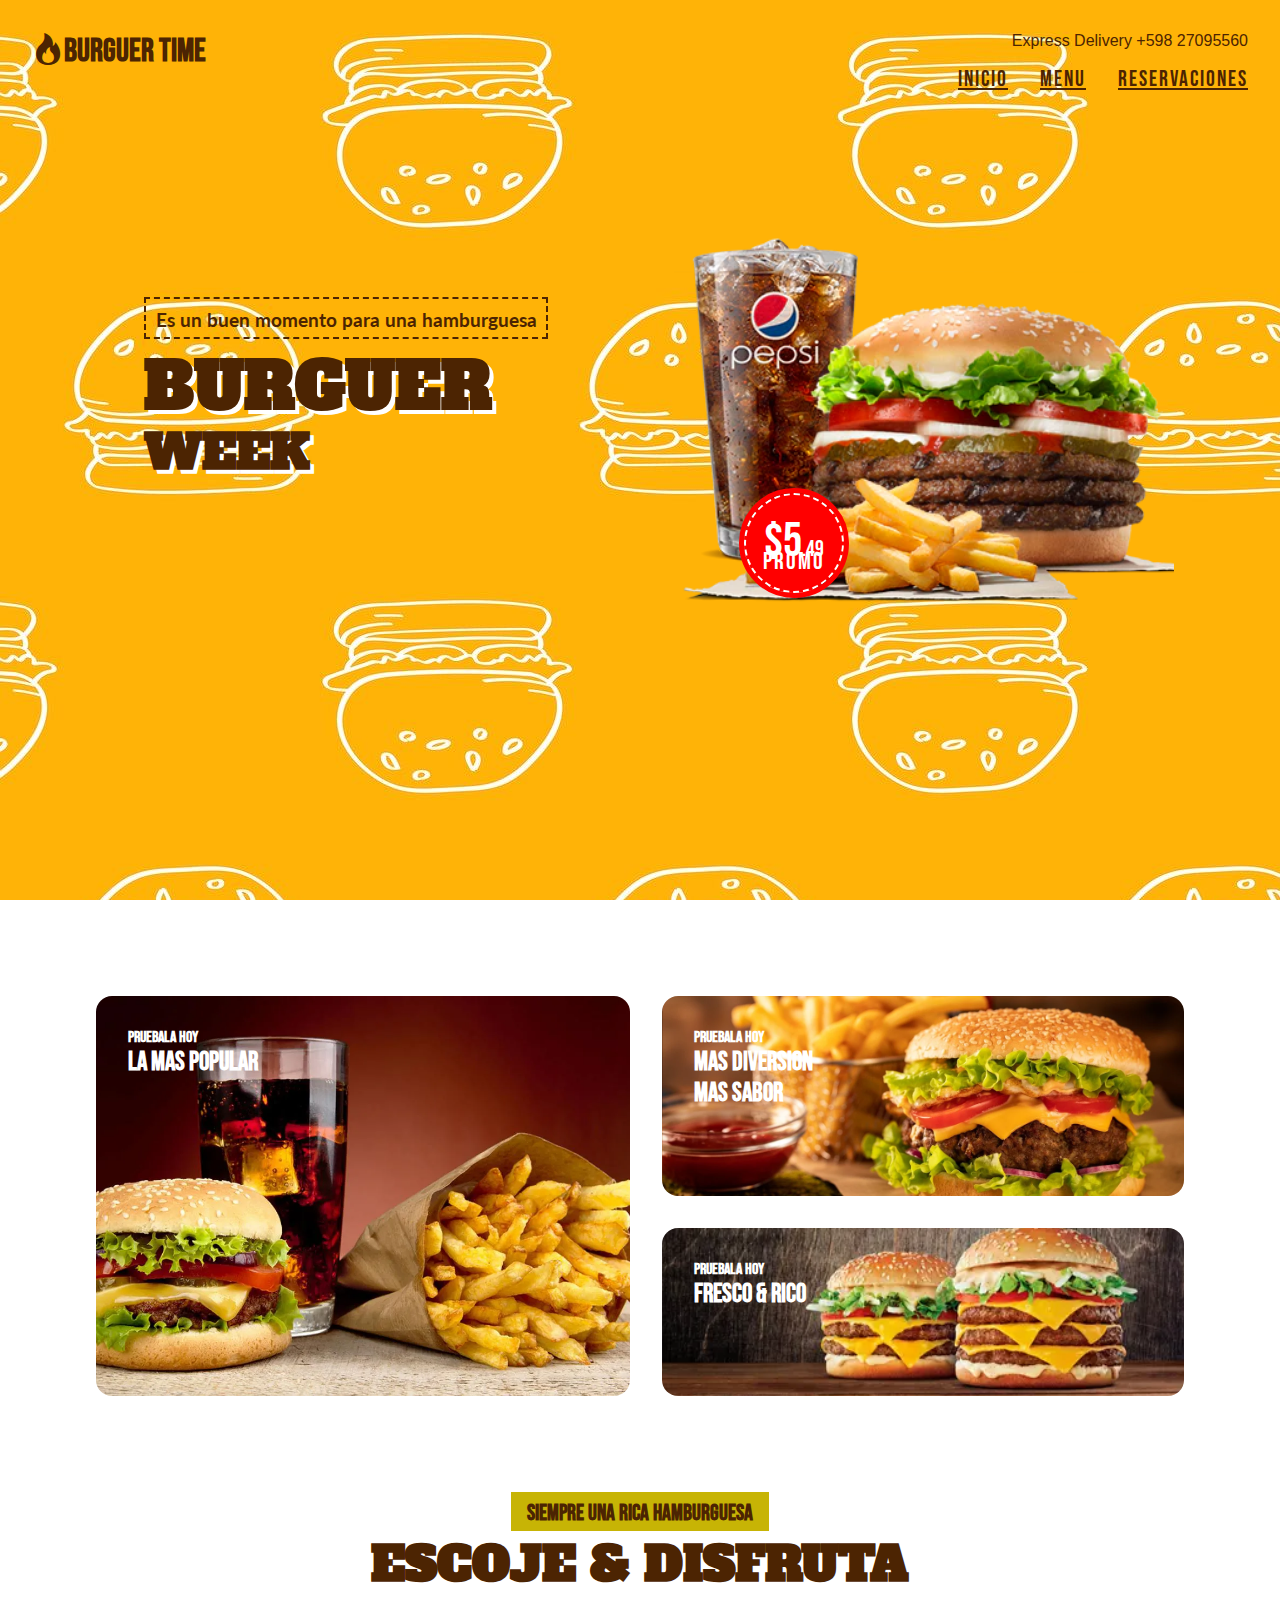
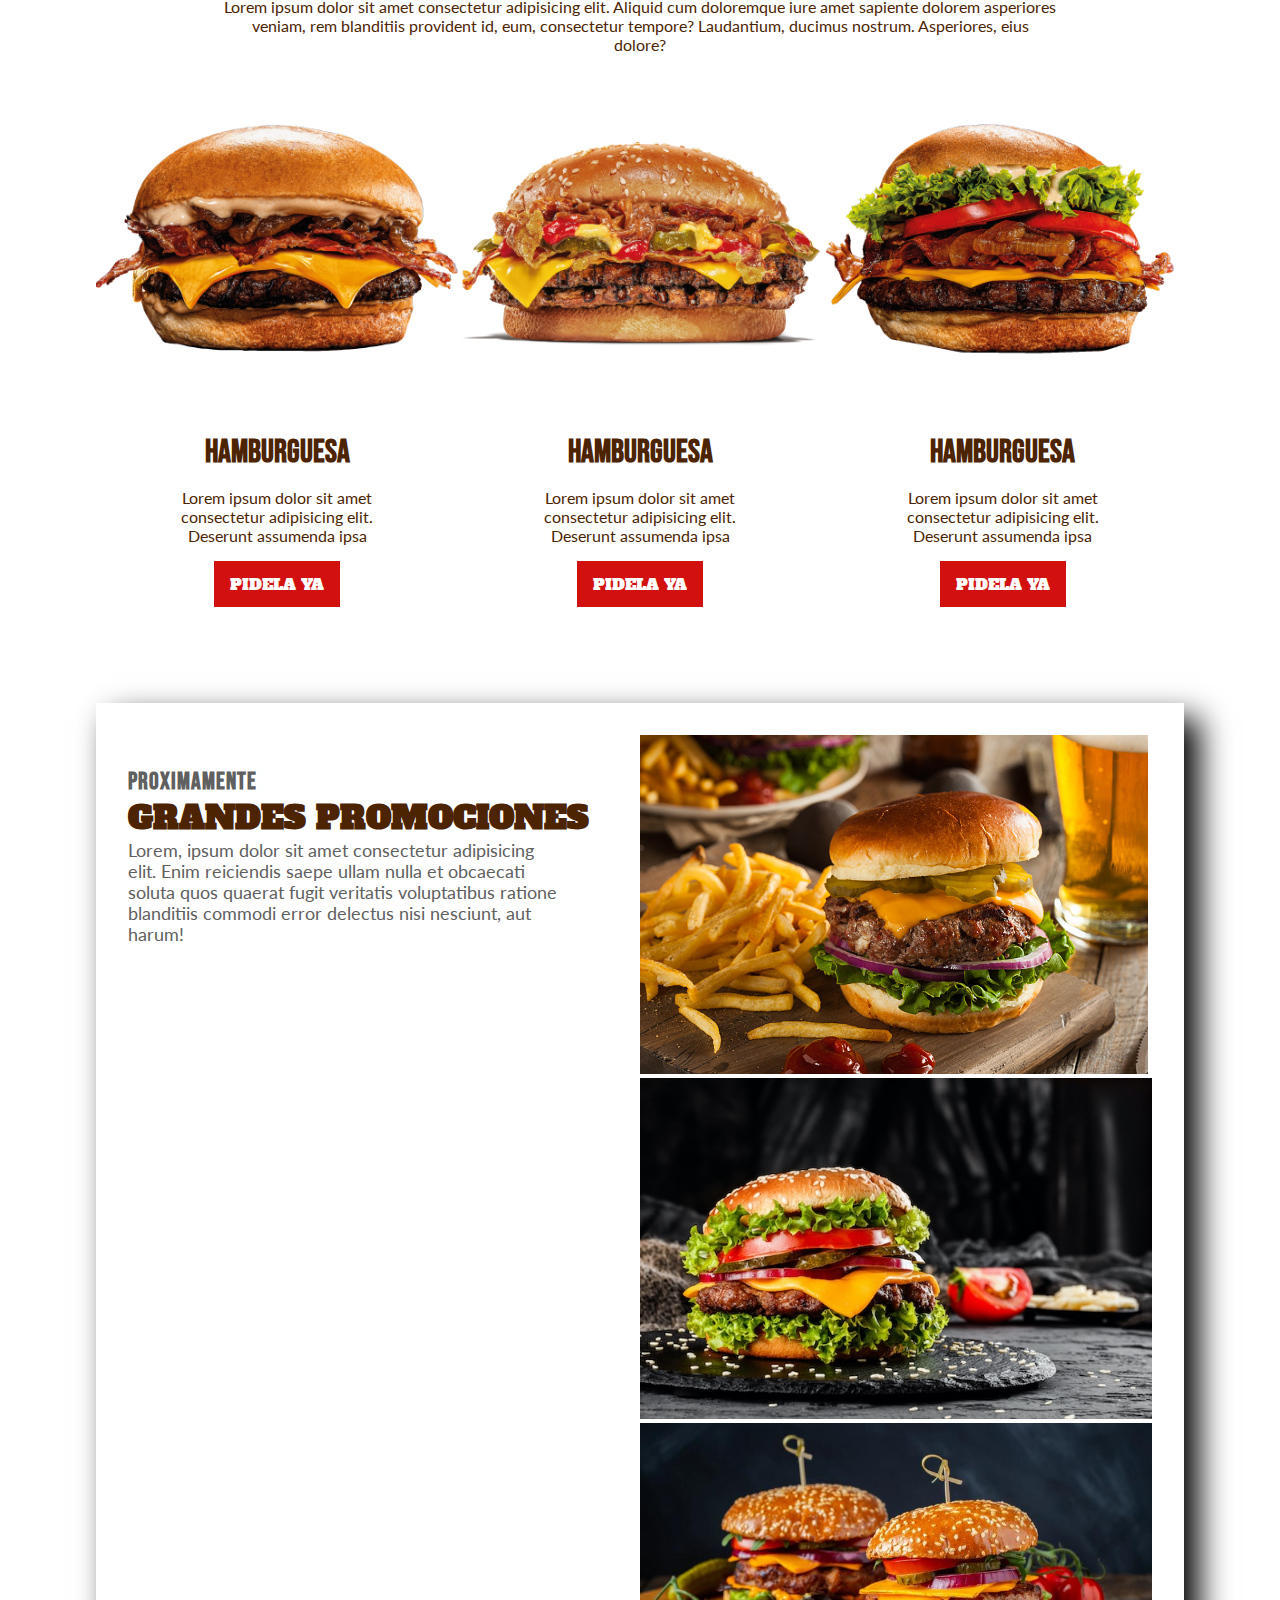
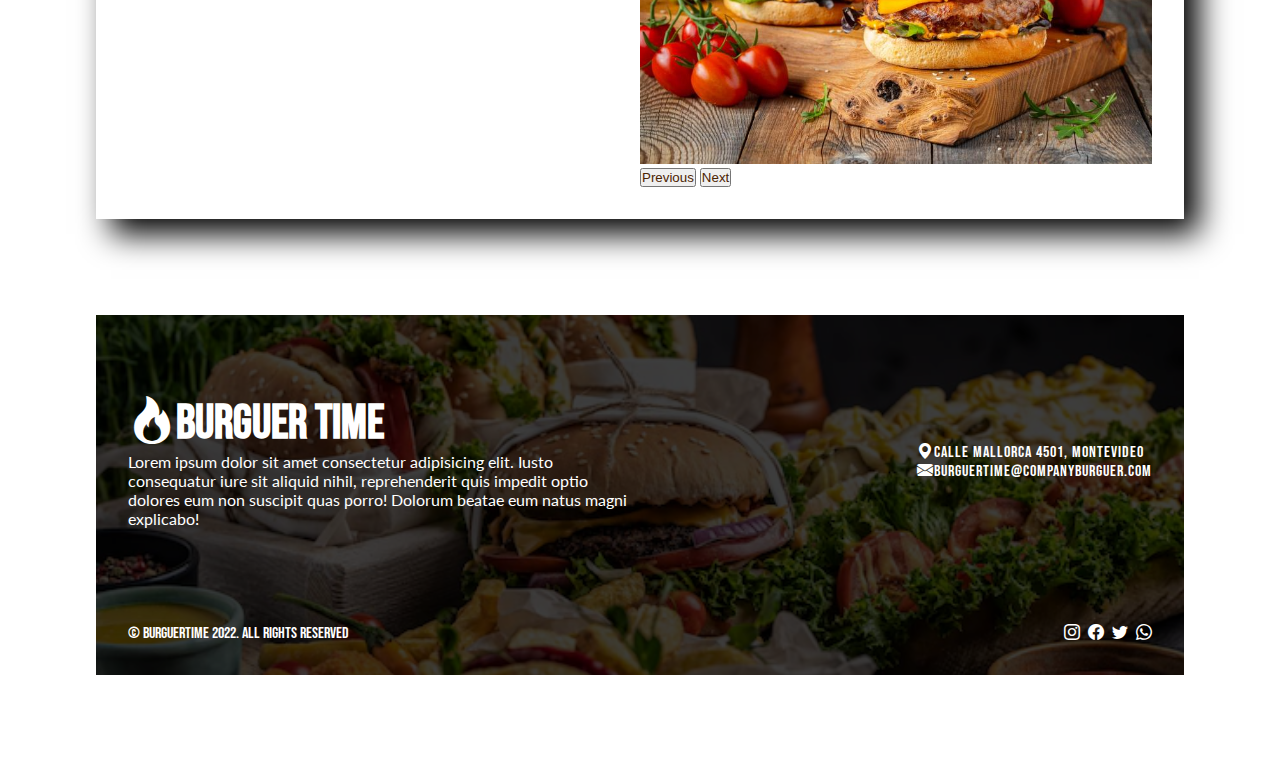
<file: index.html>
<!DOCTYPE html>
<html lang="en">
<head>
    <meta charset="UTF-8">
    <meta http-equiv="X-UA-Compatible" content="IE=edge">
    <meta name="viewport" content="width=device-width, initial-scale=1.0">
    <title>BurguerTime</title>
    <link href="https://cdn.jsdelivr.net/npm/bootstrap@5.2.0/dist/css/bootstrap.min.css" rel="stylesheet" integrity="sha384-gH2yIJqKdNHPEq0n4Mqa/HGKIhSkIHeL5AyhkYV8i59U5AR6csBvApHHNl/vI1Bx" crossorigin="anonymous">
    <link rel="stylesheet" href="./styles/styles.css">
    <link rel="stylesheet" href="https://cdn.jsdelivr.net/npm/bootstrap-icons@1.9.1/font/bootstrap-icons.css">
</head>
<body>
    <section class="hero">
        <header class="hero_header">
            <h4 class="logo"><i class="bi bi-fire"></i>BURGUER TIME</h4>
            <div class="header_right">
                <p>Express Delivery +598 27095560</p>
                <nav>
                    <ul class="menu">
                        <a href="./index.html"><li class="menu_item active">Inicio</li></a>
                        <a href="./pages/menu.html"><li class="menu_item">Menu</li></a>
                        <a href="./pages/reservas.html"><li class="menu_item">Reservaciones</li></a>
                    </ul>
                </nav>

            </div>
        </header>
        <div class="hero_main">
            <div class="hero_texto">
                <h4>Es un buen momento para una hamburguesa</h4>
                <h2>BURGUER</h2>
                <h3>WEEK</h3>
            </div>
            <div class="hero_img">
                <div class="oferta">
                    <p class="precio">$5<small>.49</small></p>
                    <p class="promo">PROMO</p>
                </div>
                <img src="./imagenes/combo.webp" alt="combo" width="500px">
            </div>
        </div>
    </section>

    <section class="grid">
        <div class="grid_item grid_item1">
            <h5>PRUEBALA HOY</h5>
            <h4>LA MAS POPULAR</h4>
        </div>
        <div class="grid_item grid_item2">
            <h5>PRUEBALA HOY</h5>
            <h4>MAS DIVERSION</h4>
            <h4>MAS SABOR</h4>
        </div>
        <div class="grid_item grid_item3">
            <h5>PRUEBALA HOY</h5>
            <h4>FRESCO & RICO</h4>
        </div>
    </section>

    <section class="disfrutar">
        <div class="titulos">
            <h4>SIEMPRE UNA RICA HAMBURGUESA</h4>
            <h2> ESCOJE & DISFRUTA</h2>
            <p>Lorem ipsum dolor sit amet consectetur adipisicing elit. Aliquid cum doloremque iure amet sapiente dolorem asperiores veniam, rem blanditiis provident id, eum, consectetur tempore? Laudantium, ducimus nostrum. Asperiores, eius dolore?</p>
        </div>
        <div class="cards">
            <div class="card">
                <img src="./imagenes/cardh3.png" alt="burguer1">
                <h4>HAMBURGUESA</h4>
                <p>Lorem ipsum dolor sit amet consectetur adipisicing elit. Deserunt assumenda ipsa </p>
                <a href="./pages/menu.html">PIDELA YA</a>
            </div>
            <div class="card">
                <img src="./imagenes/cardh2.png" alt="burguer2">
                <h4>HAMBURGUESA</h4>
                <p>Lorem ipsum dolor sit amet consectetur 
               adipisicing elit. Deserunt assumenda ipsa 
               </p>
                <a href="./pages/menu.html">PIDELA YA</a>
            </div>
            <div class="card">
                <img src="./imagenes/cardh1.png" alt="burguer3">
                <h4>HAMBURGUESA</h4>
                <p>Lorem ipsum dolor sit amet consectetur 
               adipisicing elit. Deserunt assumenda ipsa 
               </p>
                <a href="./pages/menu.html">PIDELA YA</a>
            </div>
        </div>
    </section>

    <section class="evento">
        <div class="iner">
           <div class="iner_left">
                <h5>PROXIMAMENTE</h5>
                <h3>GRANDES PROMOCIONES</h3>
                <p>Lorem, ipsum dolor sit amet consectetur adipisicing elit. Enim reiciendis saepe ullam nulla et obcaecati soluta quos quaerat fugit veritatis voluptatibus ratione blanditiis commodi error delectus nisi nesciunt, aut harum!</p>
           </div> 
           <div class="iner_right">
            <div id="carouselExampleControls" class="carousel slide" data-bs-ride="carousel">
                <div class="carousel-inner">
                  <div class="carousel-item active">
                    <img src="./imagenes/burgue fries drink.jpg" class="d-block w-100" alt="burguer">
                  </div>
                  <div class="carousel-item">
                    <img src="./imagenes/carru2.jpeg" class="d-block w-100" alt="burguer">
                  </div>
                  <div class="carousel-item">
                    <img src="./imagenes/carru4.jpg" class="d-block w-100" alt="burguer">
                  </div>
                </div>
                <button class="carousel-control-prev" type="button" data-bs-target="#carouselExampleControls" data-bs-slide="prev">
                  <span class="carousel-control-prev-icon" aria-hidden="true"></span>
                  <span class="visually-hidden">Previous</span>
                </button>
                <button class="carousel-control-next" type="button" data-bs-target="#carouselExampleControls" data-bs-slide="next">
                  <span class="carousel-control-next-icon" aria-hidden="true"></span>
                  <span class="visually-hidden">Next</span>
                </button>
              </div>
           </div>
        </div>
    </section>

    <footer>
        <div class="footer">
            <div class="footer_top">
                <div>
                    <h2><i class="bi bi-fire"></i>BURGUER TIME</h2>
                        <p>Lorem ipsum dolor sit amet consectetur adipisicing elit. Iusto consequatur iure sit aliquid nihil, reprehenderit quis impedit 
                            optio dolores eum non suscipit quas porro! Dolorum beatae eum natus magni explicabo!</p>
                </div>
                    <div class="direccion">
                       <p><i class="bi bi-geo-alt-fill"></i>CALLE MALLORCA 4501, MONTEVIDEO <br> 
                        <i class="bi bi-envelope-fill"></i>BURGUERTIME@COMPANYBURGUER.COM</p>
                    </div>        
            </div>
                <div class="footer_boton">
                    <p> © BURGUERTIME 2022. ALL RIGHTS RESERVED</p>
                    <div class="iconos">
                       <a href="https://www.instagram.com/"><i class="bi bi-instagram"></i></a>
                       <a href="https://www.facebook.com/"><i class="bi bi-facebook"></i></a>
                       <a href="https://www.twitter.com/"><i class="bi bi-twitter"></i></a>
                       <a href="https://www.whatsapp.com/"><i class="bi bi-whatsapp"></i></a>
                    </div>
                </div>
        </div>

    </footer>
    


    <script src="https://cdn.jsdelivr.net/npm/bootstrap@5.2.0/dist/js/bootstrap.bundle.min.js" 
    integrity="sha384-A3rJD856KowSb7dwlZdYEkO39Gagi7vIsF0jrRAoQmDKKtQBHUuLZ9AsSv4jD4Xa" crossorigin="anonymous"></script>
</body>
</html>
</file>
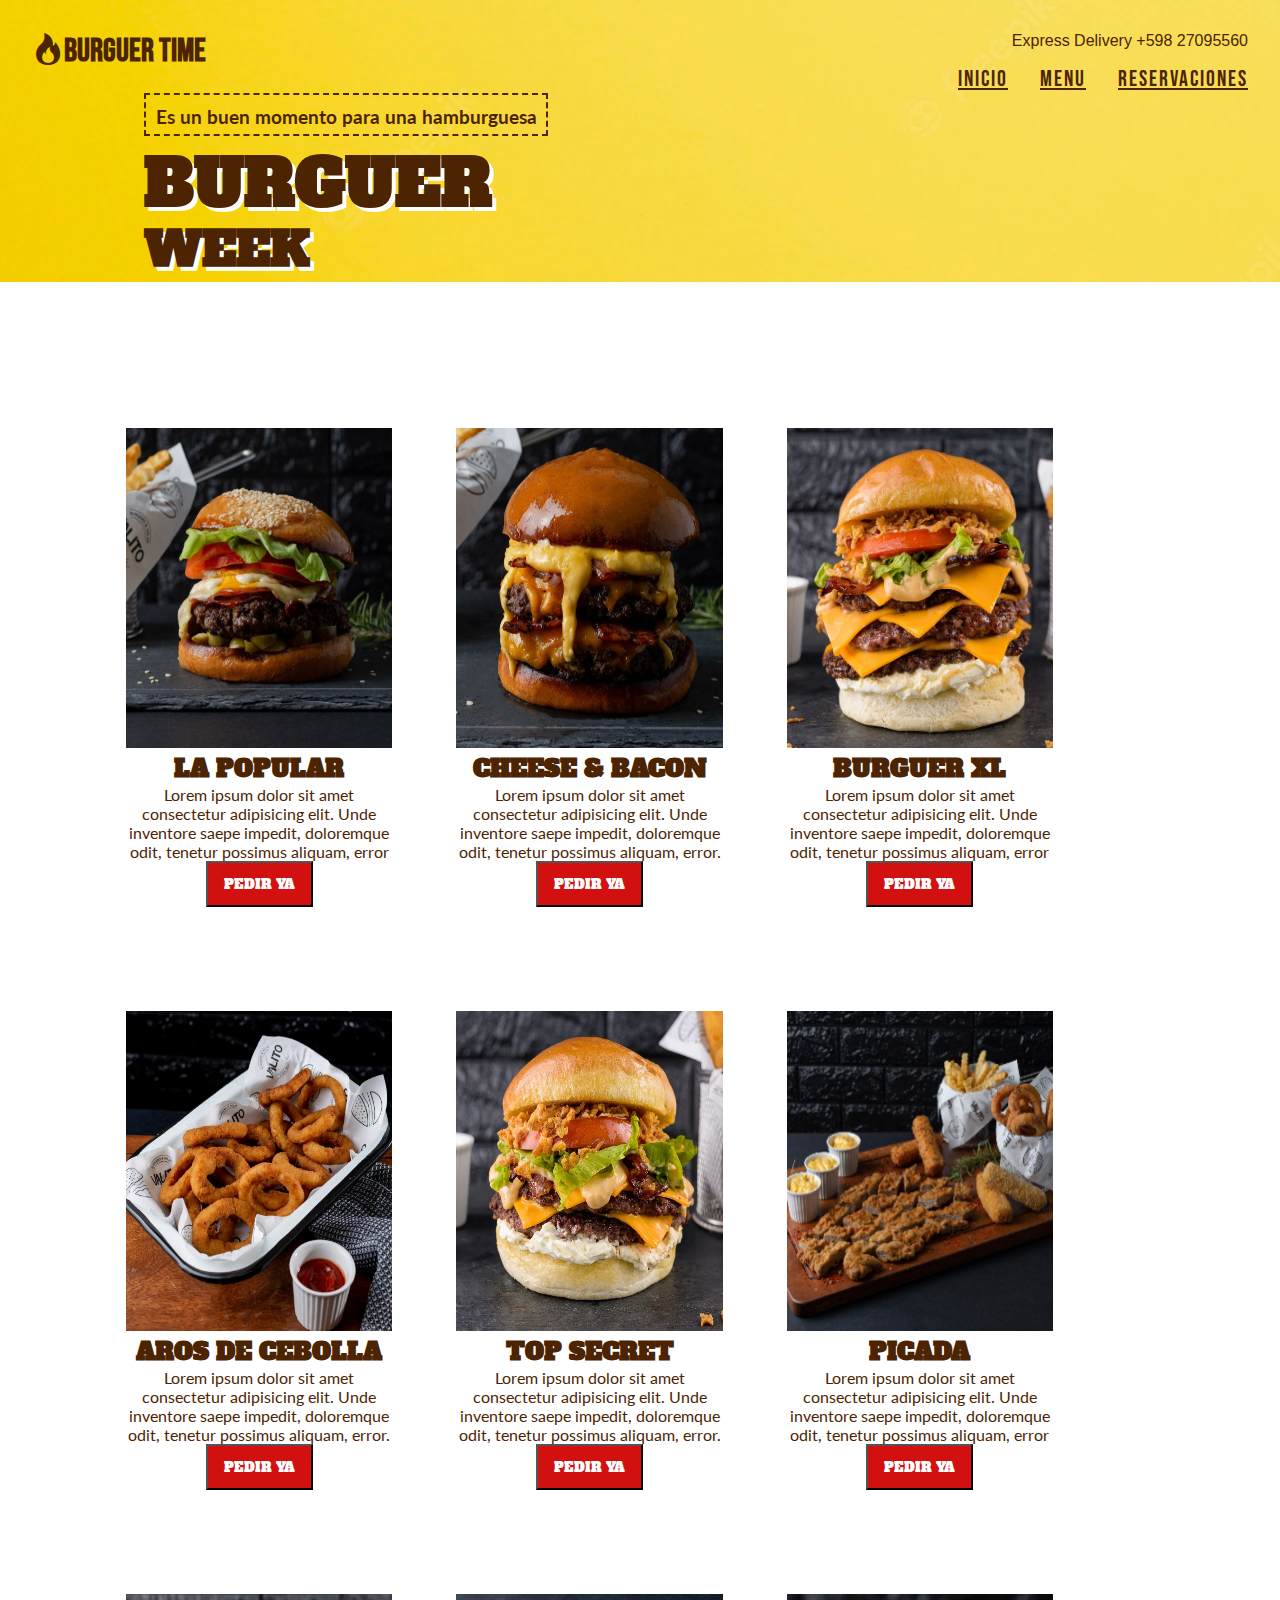
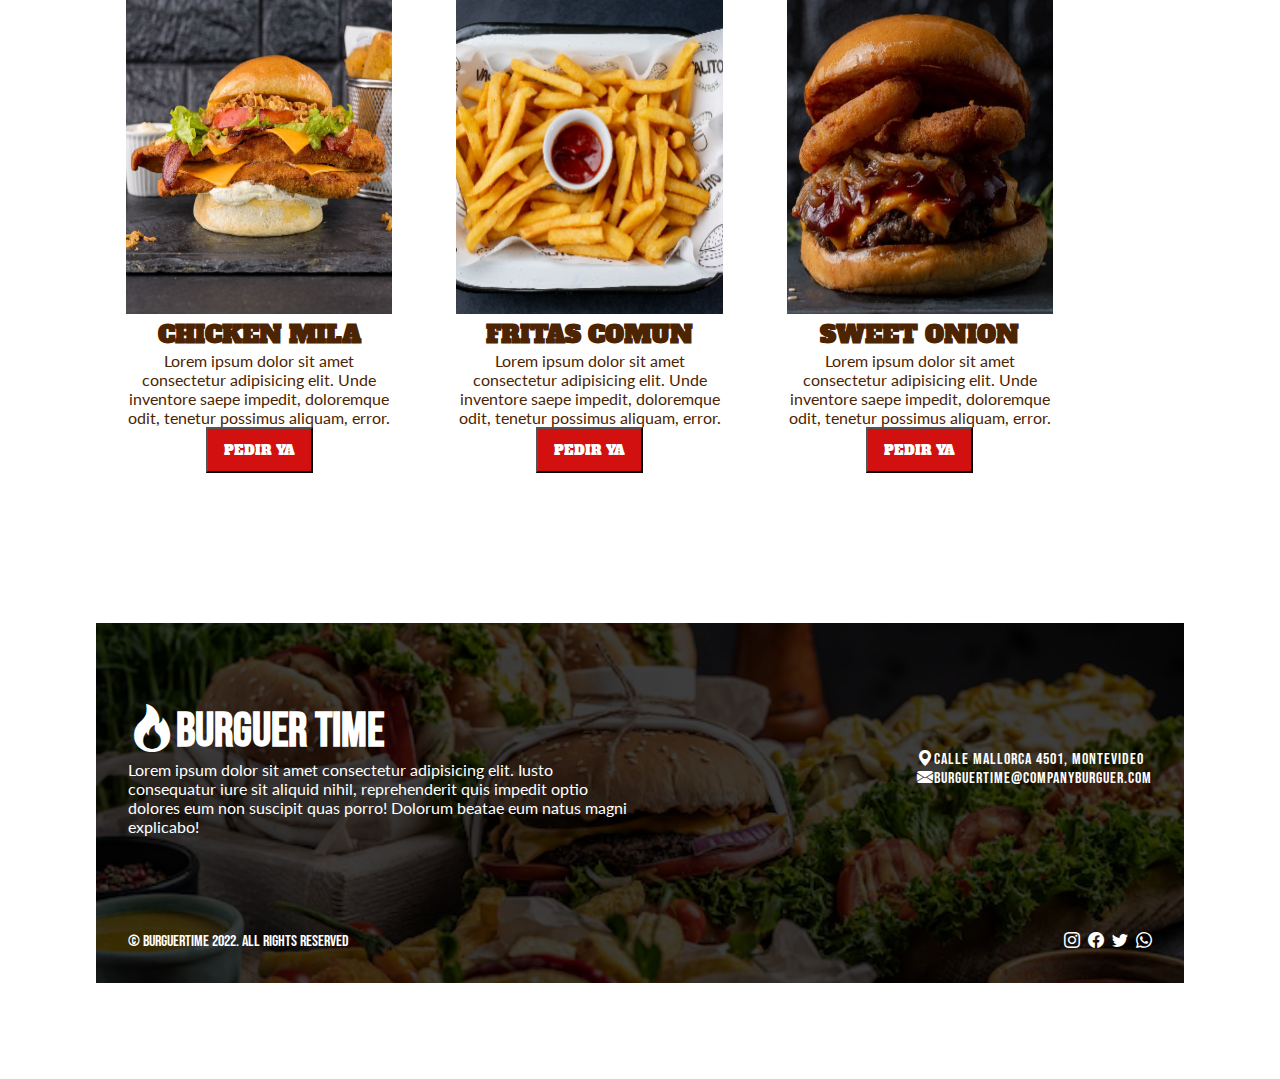
<file: pages/menu.html>
<!DOCTYPE html>
<html lang="en">
<head>
    <meta charset="UTF-8">
    <meta http-equiv="X-UA-Compatible" content="IE=edge">
    <meta name="viewport" content="width=device-width, initial-scale=1.0">
    <title>BurguerTime</title>
    <link href="https://cdn.jsdelivr.net/npm/bootstrap@5.2.0/dist/css/bootstrap.min.css" rel="stylesheet" integrity="sha384-gH2yIJqKdNHPEq0n4Mqa/HGKIhSkIHeL5AyhkYV8i59U5AR6csBvApHHNl/vI1Bx" crossorigin="anonymous">
    <link rel="stylesheet" href="../styles/styles.css">
    <link rel="stylesheet" href="https://cdn.jsdelivr.net/npm/bootstrap-icons@1.9.1/font/bootstrap-icons.css">
</head>
<body>
    <section class="hero_contacto">
        <header class="hero_header">
            <h4 class="logo"><i class="bi bi-fire"></i>BURGUER TIME</h4>
            <div class="header_right">
                <p>Express Delivery +598 27095560</p>
                <nav>
                    <ul class="menu">
                        <a href="../index.html"><li class="menu_item">Inicio</li></a>
                        <a href="../pages/menu.html"><li class="menu_item">Menu</li></a>
                        <a href="../pages/reservas.html"><li class="menu_item">Reservaciones</li></a>
                    </ul>
                </nav>
            </div>
        </header>
        <div class="hero_main">
            <div class="hero_texto">
                <h4>Es un buen momento para una hamburguesa</h4>
                <h2>BURGUER</h2>
                <h3>WEEK</h3>
            </div>
        </div>
    </section>
    
    <main class="cartitas_main">
     <div class="cartitas">
        <img class="cartitas_imagen" src="../imagenes/menu1.blob" alt="menu1" width="520" height="320">
        <h4>LA POPULAR</h4>
        <p>Lorem ipsum dolor sit amet consectetur adipisicing elit. Unde inventore saepe impedit, doloremque odit, tenetur possimus aliquam, error</p>
        <a href="../pages/reservas.html"><button class="cartita_boton">PEDIR YA</button></a>
    </div>
    <div class="cartitas">
        <img class="cartitas_imagen" src="../imagenes/menu2.blob" alt="menu1" width="520" height="320">
        <h4>CHEESE & BACON</h4>
        <p>Lorem ipsum dolor sit amet consectetur adipisicing elit. Unde inventore saepe impedit, doloremque odit, tenetur possimus aliquam, error.</p>
         <a href="../pages/reservas.html"><button class="cartita_boton">PEDIR YA</button></a>
    </div>
    <div class="cartitas">
        <img class="cartitas_imagen" src="../imagenes/menu3.blob" alt="menu1" width="520" height="320">
        <h4>BURGUER XL</h4>
        <p>Lorem ipsum dolor sit amet consectetur adipisicing elit. Unde inventore saepe impedit, doloremque odit, tenetur possimus aliquam, error</p>
         <a href="../pages/reservas.html"><button class="cartita_boton">PEDIR YA</button></a>
    </div>
    <div class="cartitas">
        <img class="cartitas_imagen" src="../imagenes/menu4.blob" alt="menu1" width="520" height="320">
        <h4>AROS DE CEBOLLA</h4>
        <p>Lorem ipsum dolor sit amet consectetur adipisicing elit. Unde inventore saepe impedit, doloremque odit, tenetur possimus aliquam, error.</p>
         <a href="../pages/reservas.html"><button class="cartita_boton">PEDIR YA</button></a>
    </div>
    <div class="cartitas">
        <img class="cartitas_imagen" src="../imagenes/menu5.blob" alt="menu1" width="520" height="320">
        <h4>TOP SECRET</h4>
        <p>Lorem ipsum dolor sit amet consectetur adipisicing elit. Unde inventore saepe impedit, doloremque odit, tenetur possimus aliquam, error.</p>
         <a href="../pages/reservas.html"><button class="cartita_boton">PEDIR YA</button></a>
    </div>
    <div class="cartitas">
        <img class="cartitas_imagen" src="../imagenes/menu6.blob" alt="menu1" width="520" height="320">
        <h4>PICADA</h4>
        <p>Lorem ipsum dolor sit amet consectetur adipisicing elit. Unde inventore saepe impedit, doloremque odit, tenetur possimus aliquam, error </p>
         <a href="../pages/reservas.html"><button class="cartita_boton">PEDIR YA</button></a>
    </div>
    <div class="cartitas">
        <img class="cartitas_imagen" src="../imagenes/menu7.blob" alt="menu1" width="520" height="320">
        <h4>CHICKEN MILA</h4>
        <p>Lorem ipsum dolor sit amet consectetur adipisicing elit. Unde inventore saepe impedit, doloremque odit, tenetur possimus aliquam, error.</p>
         <a href="../pages/reservas.html"><button class="cartita_boton">PEDIR YA</button></a>
    </div>
    <div class="cartitas">
        <img class="cartitas_imagen" src="../imagenes/menu8.blob" alt="menu1"  width="520" height="320">
        <h4>FRITAS COMUN</h4>
        <p>Lorem ipsum dolor sit amet consectetur adipisicing elit. Unde inventore saepe impedit, doloremque odit, tenetur possimus aliquam, error.</p>
         <a href="../pages/reservas.html"><button class="cartita_boton">PEDIR YA</button></a>
    </div>
    <div class="cartitas">
        <img class="cartitas_imagen" src="../imagenes/menu9.blob" alt="menu1"  width="520" height="320">
        <h4>SWEET ONION</h4>
        <p>Lorem ipsum dolor sit amet consectetur adipisicing elit. Unde inventore saepe impedit, doloremque odit, tenetur possimus aliquam, error.</p>
         <a href="../pages/reservas.html"><button class="cartita_boton">PEDIR YA</button></a>
    </div>
    </main>
    <footer>
        <div class="footer">
            <div class="footer_top">
                <div>
                    <h2><i class="bi bi-fire"></i>BURGUER TIME</h2>
                        <p>Lorem ipsum dolor sit amet consectetur adipisicing elit. Iusto consequatur iure sit aliquid nihil, reprehenderit quis impedit 
                            optio dolores eum non suscipit quas porro! Dolorum beatae eum natus magni explicabo!</p>
                </div>
                    <div class="direccion">
                       <p><i class="bi bi-geo-alt-fill"></i>CALLE MALLORCA 4501, MONTEVIDEO <br> 
                        <i class="bi bi-envelope-fill"></i>BURGUERTIME@COMPANYBURGUER.COM</p>
                    </div>        
            </div>
                <div class="footer_boton">
                    <p> © BURGUERTIME 2022. ALL RIGHTS RESERVED</p>
                    <div class="iconos">
                        <a href="https://www.instagram.com/"><i class="bi bi-instagram"></i></a>
                        <a href="https://www.facebook.com/"><i class="bi bi-facebook"></i></a>
                        <a href="https://www.twitter.com/"><i class="bi bi-twitter"></i></a>
                        <a href="https://www.whatsapp.com/"><i class="bi bi-whatsapp"></i></a>
                    </div>
                </div>
        </div>

    </footer>
    
    <script src="https://cdn.jsdelivr.net/npm/bootstrap@5.2.0/dist/js/bootstrap.bundle.min.js" 
    integrity="sha384-A3rJD856KowSb7dwlZdYEkO39Gagi7vIsF0jrRAoQmDKKtQBHUuLZ9AsSv4jD4Xa" crossorigin="anonymous"></script>
</body>
</html>
</file>
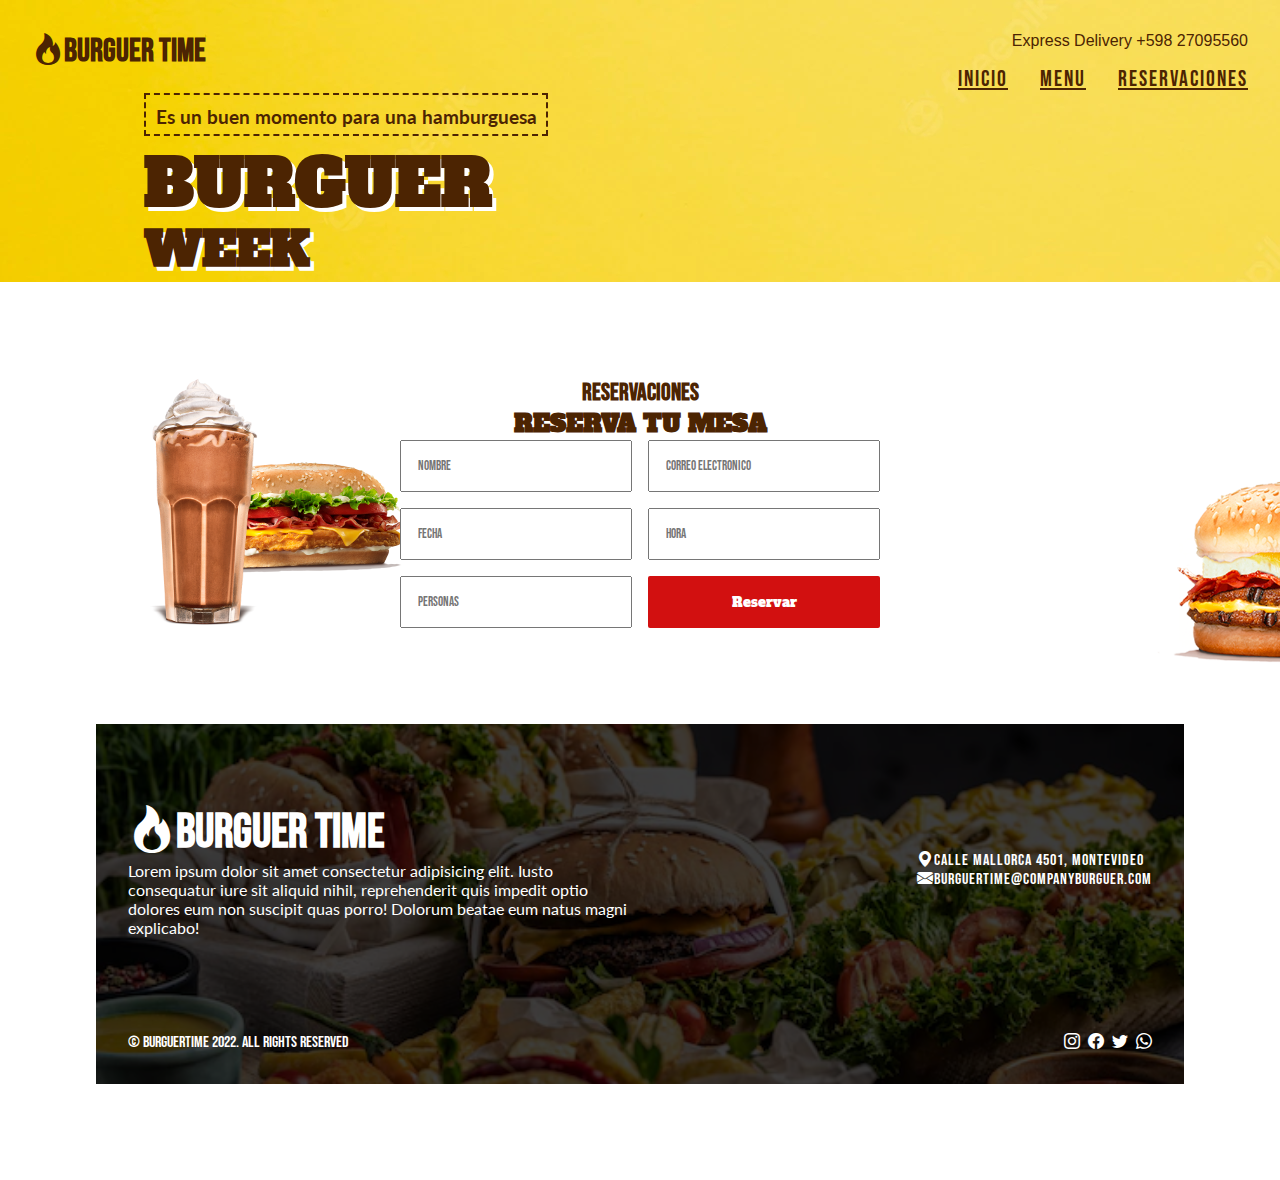
<file: pages/reservas.html>
<!DOCTYPE html>
<html lang="en">
<head>
    <meta charset="UTF-8">
    <meta http-equiv="X-UA-Compatible" content="IE=edge">
    <meta name="viewport" content="width=device-width, initial-scale=1.0">
    <title>BurguerTime</title>
    <link href="https://cdn.jsdelivr.net/npm/bootstrap@5.2.0/dist/css/bootstrap.min.css" rel="stylesheet" integrity="sha384-gH2yIJqKdNHPEq0n4Mqa/HGKIhSkIHeL5AyhkYV8i59U5AR6csBvApHHNl/vI1Bx" crossorigin="anonymous">
    <link rel="stylesheet" href="../styles/styles.css">
    <link rel="stylesheet" href="https://cdn.jsdelivr.net/npm/bootstrap-icons@1.9.1/font/bootstrap-icons.css">
</head>
<body>

    <section class="hero_contacto">
        <header class="hero_header">
            <h4 class="logo"><i class="bi bi-fire"></i>BURGUER TIME</h4>
            <div class="header_right">
                <p>Express Delivery +598 27095560</p>
                <nav>
                    <ul class="menu">
                        <a href="../index.html"><li class="menu_item">Inicio</li></a>
                        <a href="../pages/menu.html"><li class="menu_item">Menu</li></a>
                        <a href="../pages/reservas.html"><li class="menu_item">Reservaciones</li></a>
                    </ul>
                </nav>
            </div>
        </header>
        <div class="hero_main">
            <div class="hero_texto">
                <h4>Es un buen momento para una hamburguesa</h4>
                <h2>BURGUER</h2>
                <h3>WEEK</h3>
            </div>
        </div>
    </section>

    <main>
        <section class="reserva">
            <div class="reserva_heading">
                <h5>RESERVACIONES</h5>
                <h4>RESERVA TU MESA</h4>
            <form class="reserva_form">
                <input class="name" type="text" placeholder="Nombre" name="Nombre">
                <input class="email" type="email" placeholder="correo electronico" name="correo electronico">
                <input class="date" type="text" placeholder="fecha" name="fecha" onfocus="(this.type='date')"onblur="(this.type='text')">
                <input class="time" type="text" placeholder="hora" name="time"  onfocus="(this.type='time')"onblur="(this.type='text')">
                <input class="people" type="text" placeholder="personas" name="personas">
                <input class="button" type="button" value="reservar">
            </form>
        </section>
    </main>

    <footer>
        <div class="footer">
            <div class="footer_top">
                <div>
                    <h2><i class="bi bi-fire"></i>BURGUER TIME</h2>
                        <p>Lorem ipsum dolor sit amet consectetur adipisicing elit. Iusto consequatur iure sit aliquid nihil, reprehenderit quis impedit optio dolores eum non suscipit quas porro! Dolorum beatae eum natus magni explicabo!</p>
                </div>
                    <div class="direccion">
                       <p><i class="bi bi-geo-alt-fill"></i>CALLE MALLORCA 4501, MONTEVIDEO <br> 
                        <i class="bi bi-envelope-fill"></i>BURGUERTIME@COMPANYBURGUER.COM</p>
                    </div>        
            </div>
                <div class="footer_boton">
                    <p> © BURGUERTIME 2022. ALL RIGHTS RESERVED</p>
                    <div class="iconos">
                        <a href="https://www.instagram.com/"><i class="bi bi-instagram"></i></a>
                        <a href="https://www.facebook.com/"><i class="bi bi-facebook"></i></a>
                        <a href="https://www.twitter.com/"><i class="bi bi-twitter"></i></a>
                        <a href="https://www.whatsapp.com/"><i class="bi bi-whatsapp"></i></a>
                    </div>
                </div>
        </div>

    </footer>
    


    <script src="https://cdn.jsdelivr.net/npm/bootstrap@5.2.0/dist/js/bootstrap.bundle.min.js" 
    integrity="sha384-A3rJD856KowSb7dwlZdYEkO39Gagi7vIsF0jrRAoQmDKKtQBHUuLZ9AsSv4jD4Xa" crossorigin="anonymous"></script>
</body>
</html>
</file>
<file: styles/styles.css>
@import url('https://fonts.googleapis.com/css2?family=Alfa+Slab+One&family=Bebas+Neue&family=Lato:wght@300&display=swap');

*{
    padding: 0;
    margin: 0;
    box-sizing: border-box;
    color: rgb(76, 36, 2);
}

.hero{
    height: 100vh;
    background-image: url(../imagenes/patern4.jpg);
}

.hero_contacto {
    background-image: url(../imagenes/pattern3.webp);
}

.hero_header{
    display: flex;
    justify-content: space-between;
    padding: 2rem;
    padding-bottom: 0;

}

.hero_header .logo{
    font-family: 'Bebas Neue', cursive;
    font-size: 2rem;
}

.header_right {
    display: flex;
    flex-direction: column;
    align-items: flex-end;
    gap: 1rem;
}

.header_right p {
    font-family: 'Roboto', sans-serif;
}

.header_right .menu{
    font-family: 'Bebas Neue', cursive;
    list-style: none;
    display: flex;
    font-size: 1.4rem;
    gap: 2rem;
    letter-spacing: 2px;
}

.hero_main {
    display: flex;
    padding-inline: 6rem ;

}

.hero_main > div {
    flex: 1;
}

.hero_texto {
    display: flex;
    flex-direction: column ;
    justify-content: center;
    padding-left: 3rem;
}

.hero_texto h4 {
    font-family: 'Lato', sans-serif;
    font-size: 1.2rem;
    border: 2px dashed rgb(76, 36, 2);
    width: max-content;
    padding: 0.6rem;
    padding-bottom: 0.4rem;
    margin-bottom: 1rem;
}

.hero_texto h2{
    font-family: 'Alfa Slab One', cursive;
    font-size: 4rem;
    line-height: 1;
    text-shadow: 4px 4px white ;
}

.hero_texto h3 {
    font-family: 'Alfa Slab One', cursive;
    font-size: 3rem;
    text-shadow: 4px 4px white ;
}

.hero_img {
    display: flex;
    justify-content: center;
    align-items: center;
    padding-block: 3rem;
    position: relative;
   
}

.hero_img img{
    max-width: 800px;
}

.hero_img:hover {
    transform: scale(1.1) translateY(-25px);
}


.oferta{
    position: absolute;
    bottom: 6rem;
    left: 5rem;
    background-color: red;
    width: 100px;
    height: 100px;
    aspect-ratio: 1;
    padding: 1rem;
    border-radius: 50%;
    border: 2px dashed white;
    outline: 5px solid red; 
    display: flex;
    justify-content: center;
    align-items: center;
    flex-direction: column;
    font-family: 'Bebas Neue', cursive;
    text-align: center;
}

.precio,
.promo,
.precio small {
    color: white;
}

.precio {
    padding-top: 30px;
    font-size: 3rem;
    line-height: 0;
}

.precio small {
    font-size: 1.4rem;
}

.promo{
    font-size: 1.5rem;
    line-height: 1;
    letter-spacing: 2px;

}

/* GRID */

.grid{
    padding: 6rem;
    display: grid;
    grid-template-columns: 1fr, 1fr;
    grid-template-rows: 1fr, 1fr;
    grid-template-areas: 
    "item1 item2"
    "item1 item3";
    gap: 2rem;
}

.grid_item{
    border-radius: 1rem;
    background-size: cover;
    background-position: center center;
    padding: 2rem;
  
}

.grid_item h5,
.grid_item h4 {
    color: white;
    font-family: 'Bebas Neue', cursive;
}

.grid_item h5{
    font-size: 1rem;
}

.grid_item h4 {
    font-size: 1.6rem;
}

.grid_item1 {
    grid-area: item1;
    background-image: url(../imagenes/1.webp);
    height: 400px;
}

.grid_item2 {
    grid-area: item2;
    background-image: url(../imagenes/2.webp);
}

.grid_item3 {
    grid-area: item3;
    background-image: url(../imagenes/3.jpg);
}

.grid_item1:hover {
    transform: scale(1) translateY(-10px);
}

.grid_item2:hover {
    transform: scale(1) translateY(-10px);
}

.grid_item3:hover {
    transform: scale(1) translateY(-10px);
}



/* ESCOJE & DISFRUTA */

.disfrutar {
    padding: 6rem;
    padding-top: 0;
}

.titulos {
    text-align: center;
    padding-inline: 8rem;
    display: flex;
    flex-direction: column;
    align-items: center;
}

.titulos h4 {
    font-family: 'Bebas Neue', cursive;
    background-color: rgb(199, 180, 5);
    font-size:1.4rem ;
    padding: .5rem 1rem .25rem 1rem;
}

.titulos h2{
    font-family: 'Alfa Slab One', cursive;
    font-size: 3rem;
}

.titulos p {
    font-family: 'Lato', sans-serif;
}

/* CARDS */

.cards{
    display: flex;
}

.card {
    flex: 1;
    display: flex;
    flex-direction: column;
    align-items: center;
    gap: 1rem;
}

.card img {
    max-width: 100% ;
}

.card h4{
    font-family: 'Bebas Neue', cursive;
    font-size: 2rem;
}

.card p {
    font-family: 'Lato', sans-serif;
    width: 70%;
    text-align: center;
}
.card a {
    font-family: 'Alfa Slab One', cursive;
    font-size: 1rem;
    color: white;
    background-color: rgb(210, 16, 16);
    padding: .75rem 1rem;
    text-decoration: none;
}

/* EVENTO */

.evento{
    padding: 6rem;
    padding-top: 0;
}

.iner {
    display: flex;
    padding: 2rem;
    box-shadow: 15px 15px 30px black;
}

.iner_left{
    padding-block: 2rem;
}

.iner_left h5{
    font-family: 'Bebas Neue', cursive;
    font-size: 1.5rem;
    color: rgb(96, 96, 96);
    letter-spacing: 1px ;
}

.iner_left h3 {
    font-family: 'Alfa Slab One', cursive;
    font-size: 2rem ;
}

.iner_left p {
    font-family: 'Lato', sans-serif;
    color: rgb(96, 96, 96);
    font-size: 1.1rem;
    width: 85%;  
}

.iner_left,
.iner_right{
    flex: 1;
    min-width: 0;
}


.iner_right img {
    max-width: 100%;
}



/* MENU CARTITAS */

.cartitas_main{
    padding: 6rem;
}

.cartitas{
    width: 30%;
    padding: 30px;
    border-radius: 10px;
    display: inline-block;
    text-align: center;
    align-items: center;
    margin-block: 1.5%;
    margin-block: 20px;
    overflow: auto;

}

.cartitas_imagen{
    width: 100%;
}

.cartitas h4{
    font-family: 'Alfa Slab One', cursive;
    font-size: 1.5rem;
    text-align: center;
}

.cartitas p{
    font-family: 'Lato', sans-serif;
    text-align: center;
    font-size: 1rem;
    
}

.cartita_boton {
    font-family: 'Alfa Slab One', cursive;
    background-color: rgb(210, 16, 16) ;
    color:white;
    text-align: center;
    padding: .75rem 1rem;
    text-decoration: none;


}


.cartitas:hover {
    box-shadow: 5px 5px 20px rgba(0, 0, 0, 0.4);
}


/* RESERVACIONES */

.reserva{
    padding: 6rem ;
    padding-top: 6rem;
    display: flex;
    flex-direction: column;
    gap: 2rem;
    align-items: center;
    background-repeat: no-repeat;
    background-image:
     url(../imagenes/bg\ reserva1.png),
     url(../imagenes/bg\ reserva2.png),
     url(../imagenes/bg\ reserva3.png);
    background-size: 
    400px,
    300px,
    300px;
    background-position: 
    10px center,
    1150px 100px,
    150px center;

}

.reserva_heading{
    text-align: center;
}

.reserva_heading h5 {
    font-family: 'Bebas Neue', cursive;
    font-size: 1.5rem;
}
.reserva_heading h4 {
    font-family: 'Alfa Slab One', cursive;
    font-size: 1.5rem;
}

.reserva_form{
    display: grid;
    grid-template-columns: 1fr 1fr;
    grid-template-rows: 1fr 1fr 1fr;
    grid-template-areas: 
    "name   email"
    "date   time"
    "people button";
    width: 30rem;
    gap: 1rem;

}

.reserva_form input{
    padding: 1rem;
    font-family: 'Bebas Neue', cursive;  
    color: black;
}

.reserva_form .name {
    grid-area: name;
}

.reserva_form .email {
    grid-area: email;
}

.reserva_form .date {
    grid-area: date;
}

.reserva_form .time {
    grid-area: time;
}

.reserva_form .people {
    grid-area: people;
}

.reserva_form .button {
    grid-area: button;
    border: 0;
    background-color:  rgb(210, 16, 16);
    font-family: 'Alfa Slab One', cursive;
    text-transform: capitalize;
    color: white;
    border-radius: 2px;
    cursor: pointer;

}

/* footer */

footer{
    padding: 6rem;
    padding-top: 0;
}

.footer {
    display: flex;
    flex-direction: column;
    background-image: url(../imagenes/footer.webp);
    background-size: cover;
    background-position: center center;
    padding: 2rem;
    position: relative;
}

.footer::before{
    content:" ";
    position: absolute;
    top: 0;
    left: 0;
    width: 100%;
    height: 100%;
    background-color: rgba(0, 0, 0, 0.759);
}

footer h2,
footer p,
footer i {
    color: white;
}

.footer_top,
.footer_boton {
    z-index: 1;
}

.footer_top{
    display: flex;
    padding-block: 3rem;
}


.footer_top > div {
    flex: 1;
    display: flex;
    flex-direction: column;
    justify-content: center;
}

.footer_top h2 {
    font-family: 'Bebas Neue', cursive;
    font-size: 3rem;
}

.footer_top p {
    font-family: 'Lato', sans-serif;
}

.direccion{
    align-items: flex-end;
    
}

.direccion p {
    font-family: 'Bebas Neue', cursive;
    letter-spacing: 1px;
    
}

.footer_boton{
    display: flex;
    justify-content: space-between;
    padding-top: 3rem;
}

.footer_boton p {
    font-family: 'Bebas Neue', cursive;
}

.footer_boton .iconos {
    display: flex;
    gap: .5rem;
}



@media screen and (max-width: 768px){

    .hero {
        height: 50%;
    }

    .hero_contacto{
        width: 100%;

    }
    

    .hero_header{
        flex-direction: column;
        gap: 2rem;
    }

    .header_right{
        align-items: flex-start;
    }

    .hero_img {
        padding-top: 0;
    }

    .hero_main{
        flex-direction: column;
        padding-inline: 2rem;
        padding-top: 3rem;
    }

    .grid {
        display: flex;
        flex-direction: column;
        padding-inline: 2rem;
        padding-top: 3rem;
    }

    .grid_item{
        flex: 1;
    }

    .grid_item1{
        padding-bottom: 4rem;
    }

    .titulos{
        padding-inline: 0;
    }

    .cards{
        flex-direction: column;
    }

    .cartitas{
        display: flex;
        flex-direction: column;
        width: 100%;
        height: 80%;
    }


    .evento{
        padding: 2rem;
    }

    .evento .iner {
        flex-direction: column;
    }

    .evento .iner_right {
        order: -1;
    }

    .reserva{
        padding: 2rem;
        background-size: 
        200px,
        150px,
        150px;
        background-position: 
        5px center,
        500px 50px,
        80px 400px;
    }

    .reserva_form{
        padding: 0;
        width: 100%;
        display: flex;
        flex-direction: column;

    }

    footer{
        padding: 2rem;
    }

    .footer_top{
        flex-direction: column;
        padding: 0;
        gap:2rem ;
    }

    .direccion{
        align-items: flex-start;
    }

    .footer_boton{
        flex-direction: column;
        gap: 1rem;
    }

    .iconos{
        order: -1;
    }

}

@media screen and (max-width: 480px){
    .hero {
        height: 50%;
    }
    .hero_contacto{
        width: 100%;
    }
    
    .hero_header{
        flex-direction: column;
        gap: 2rem;
    }
    .header_right{
        align-items: flex-start;
    }
    .hero_img {
        padding-top: 0;
    }
    .hero_main{
        flex-direction: column;
        padding-inline: 2rem;
        padding-top: 3rem;
    }

    .reserva{
        background-image: none;
    }
    

}
</file>
